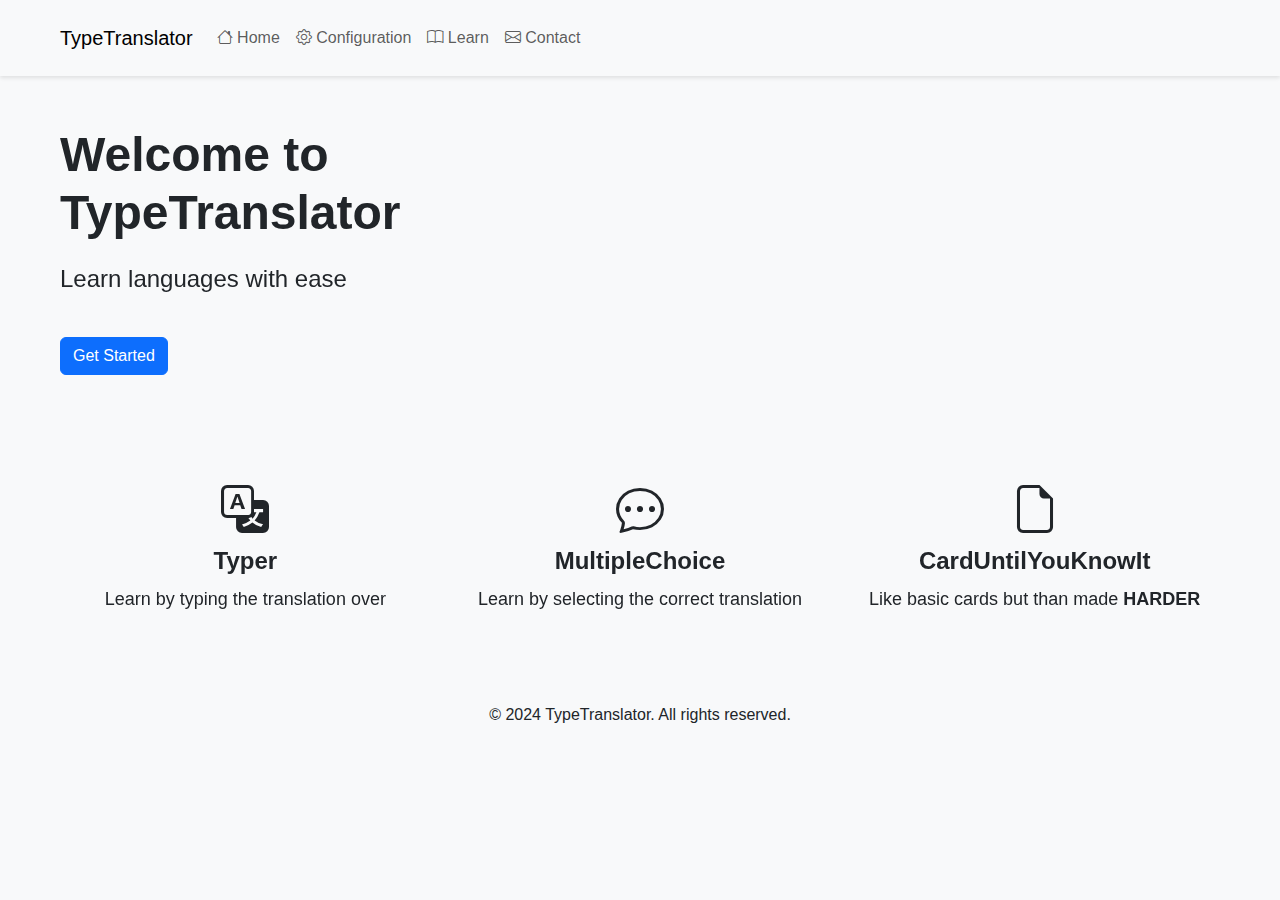
<file: src/index.html>
<!DOCTYPE html>
<html lang="en">

<head>
  <meta charset="UTF-8">
  <meta name="viewport" content="width=device-width, initial-scale=1.0">
  <title>TypeTranslator | Mrfc-Development</title>
  <link rel="stylesheet" href="https://cdn.jsdelivr.net/npm/bootstrap@5.3.0/dist/css/bootstrap.min.css">
  <link rel="stylesheet" href="https://cdn.jsdelivr.net/npm/aos@2.3.4/dist/aos.css">
  <link rel="stylesheet" href="./css/landing.css">
  <link rel="stylesheet" href="./css/basic.css">
</head>

<body>

  <!-- Your content goes here -->
  <header>
    <nav class="navbar navbar-expand-lg navbar-light bg-light">
        <div class="container">
          <a class="navbar-brand" href="#">TypeTranslator</a>
          <button class="navbar-toggler" type="button" data-toggle="collapse" data-target="#navbarNav" aria-controls="navbarNav" aria-expanded="false" aria-label="Toggle navigation">
            <span class="navbar-toggler-icon"></span>
          </button>
        <div class="collapse navbar-collapse" id="navbarNav">
          <ul class="navbar-nav ml-auto" >
            <li class="nav-item">
              <a class="nav-link" href=""><i class="bi bi-house"></i> Home</a>
            </li>
            <li class="nav-item">
              <a class="nav-link" href="./configure/configuration.html"><i class="bi bi-gear"></i> Configuration</a>
            </li>
            <li class="nav-item">
              <a class="nav-link" href="./learn/select.html"><i class="bi bi-book"></i> Learn</a>
            </li>
            <li class="nav-item">
              <a class="nav-link" href="./contact.html"><i class="bi bi-envelope"></i> Contact</a>
            </li>
          </ul>
        </div>
      </div>
    </nav>
  </header>

  <section class="hero">
    <div class="container">
      <div class="row">
        <div class="col-lg-6">
          <h1 data-aos="fade-right" data-aos-duration="1000">Welcome to TypeTranslator</h1>
          <p data-aos="fade-right" data-aos-delay="300" data-aos-duration="1000">Learn languages with ease</p>
          <a href="./configure/configuration.html" class="btn btn-primary" data-aos="fade-right" data-aos-delay="600" data-aos-duration="1000">Get Started</a>
        </div>
      </div>
    </div>
  </section>

  <section class="features">
    <div class="container">
      <div class="row">
        <div class="col-lg-4">
          <div class="feature" data-aos="fade-up" data-aos-delay="1300">
            <i class="bi bi-translate"></i>
            <h3>Typer</h3>
            <p>Learn by typing the translation over</p>
          </div>
        </div>
        <div class="col-lg-4">
          <div class="feature" data-aos="fade-up" data-aos-delay="1600">
            <i class="bi bi-chat-dots"></i>
            <h3>MultipleChoice</h3>
            <p>Learn by selecting the correct translation</p>
          </div>
        </div>
        <div class="col-lg-4">
          <div class="feature" data-aos="fade-up" data-aos-delay="1900">
            <i class="bi bi-file-earmark"></i>
            <h3>CardUntilYouKnowIt</h3>
            <p>Like basic cards but than made <b>HARDER</b></p>
          </div>
        </div>
      </div>
    </div>
  </section>

  <footer>
    <div class="container">
      <div class="row">
        <div class="col-lg-12 text-center">
          <p>&copy; 2024 TypeTranslator. All rights reserved.</p>
        </div>
      </div>
    </div>
  </footer>

  <script src="https://cdn.jsdelivr.net/npm/bootstrap@5.3.0/dist/js/bootstrap.bundle.min.js"></script>
  <script src="https://cdn.jsdelivr.net/npm/aos@2.3.4/dist/aos.js"></script>
  <script>
    AOS.init();
  </script>
</body>

</html>
</file>
<file: src/css/landing.css>
/* Add custom styles here */

.features {
  padding: 50px 0;
}

.feature {
  text-align: center;
  margin-bottom: 20px;
}

.feature i {
  font-size: 48px;
  margin-bottom: 20px;
}

.feature h3 {
  font-size: 24px;
  font-weight: bold;
  margin-bottom: 10px;
}

.feature p {
  font-size: 18px;
}

footer {
  background-color: #f8f9fa;
  padding: 20px 0;
  text-align: center;
}
/* Additional styles */
.container {
  max-width: 1200px;
  margin: 0 auto;
  padding: 0 20px;
}

.section-title {
  font-size: 36px;
  font-weight: bold;
  margin-bottom: 40px;
}

.button {
  display: inline-block;
  padding: 10px 20px;
  background-color: #007bff;
  color: #fff;
  font-size: 18px;
  text-decoration: none;
  border-radius: 5px;
}

.button:hover {
  background-color: #0056b3;
}
</file>
<file: src/css/basic.css>
@import url("https://cdn.jsdelivr.net/npm/bootstrap-icons@1.11.3/font/bootstrap-icons.min.css");

body {
  font-family: Arial, sans-serif;
  background-color: #f8f9fa;
}
header {
  padding-bottom: 20px;
  padding: 10px;
  box-shadow: 0 2px 4px rgba(0, 0, 0, 0.1);
}
.hero {
  padding: 50px 0;
}

.hero h1 {
  font-size: 48px;
  font-weight: bold;
  margin-bottom: 20px;
}

.hero p {
  font-size: 24px;
  margin-bottom: 40px;
}
.container {
  max-width: 1200px;
  margin: 0 auto;
  padding: 0 20px;
}
</file>
